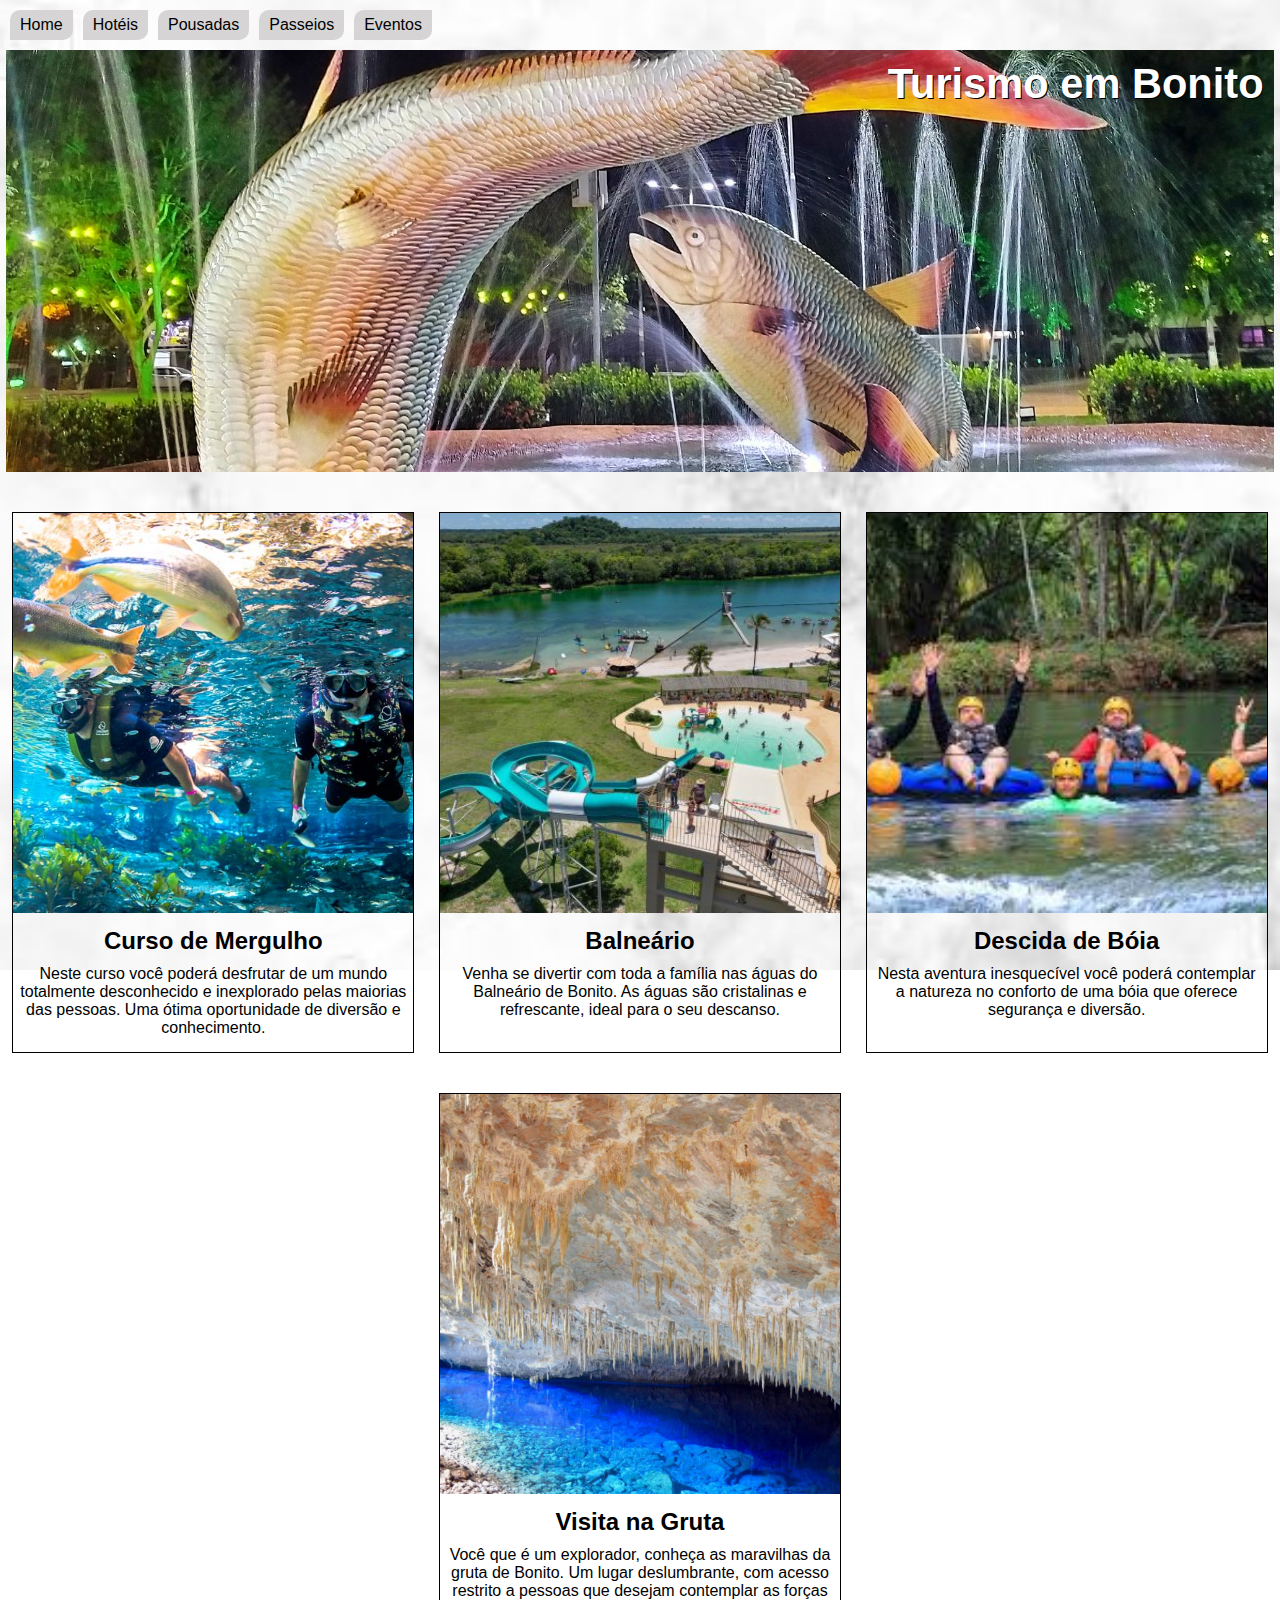
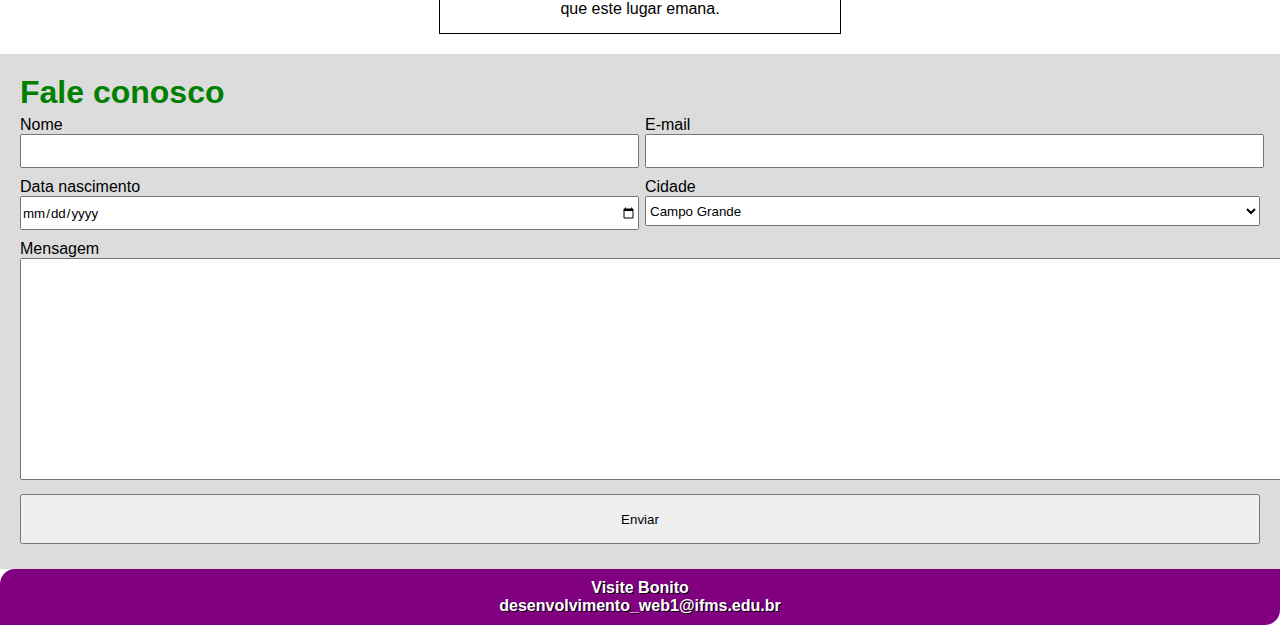
<file: index.html>
<!DOCTYPE html>
<html lang="en">
<head>
    <meta charset="UTF-8">
    <meta http-equiv="X-UA-Compatible" content="IE=edge">
    <meta name="viewport" content="width=device-width, initial-scale=1.0">
    <title>Agência</title>
    <link rel="stylesheet" href="estilizacao/desktop.css" media="all">
    <link rel="stylesheet" href="estilizacao/mobile.css" media="screen and (max-width: 530px)">
</head>
<body>
    <ul id="opcoes">
        <li><a href="#">Home</a></li>
        <li><a href="#">Hotéis</a></li>
        <li><a href="#">Pousadas</a></li>
        <li><a href="#">Passeios</a></li>
        <li><a href="#">Eventos</a></li>
    </ul>
    <div class="banner">
        <img src="imagens/bonito.jpg" alt="Praça de bonito">
        <p id="descricao">Turismo em Bonito</p>
    </div>
    <main>
        <article class="card">
            <img src="imagens/mergulho.jpg" alt="mergulhadores mergulhando">
            <h2>Curso de Mergulho</h2>
            <p>Neste curso você poderá desfrutar de um mundo totalmente
                desconhecido e inexplorado pelas maiorias das pessoas. Uma
                ótima oportunidade de diversão e conhecimento.</p>
        </article>
        <article class="card">
            <img src="imagens/balneario.jpg" alt="mergulhadores mergulhando">
            <h2>Balneário</h2>
            <p>Venha se divertir com toda a família nas águas do Balneário de
                Bonito. As águas são cristalinas e refrescante, ideal para o seu
                descanso.</p>
        </article>
        <article class="card">
            <img src="imagens/boia.jpg" alt="mergulhadores mergulhando">
            <h2>Descida de Bóia</h2>
            <p>Nesta aventura inesquecível você poderá contemplar a
                natureza no conforto de uma bóia que oferece segurança e
                diversão.</p>
        </article>
        <article class="card">
            <img src="imagens/gruta.jpg" alt="mergulhadores mergulhando">
            <h2>Visita na Gruta</h2>
            <p>Você que é um explorador, conheça as maravilhas da gruta de
                Bonito. Um lugar deslumbrante, com acesso restrito a pessoas
                que desejam contemplar as forças que este lugar emana.</p>
        </article>
    </main>
    <div id="container">
        <h1>Fale conosco</h1>
        <form action="">
            <div class="row">
                <label for="fname">Nome</label>
                <input type="text" name="first-name" id="fname">
            </div>
            <div class="row">
                <label for="email">E-mail</label>
                <input type="email" name="email" id="email">
            </div>
            <div class="row">
                <label for="data-nasc">Data nascimento</label>
                <input type="date" name="data-de-nascimento" id="data-nasc">
            </div>
            <div class="row">
                <label for="cidade">Cidade</label>
                <select id="cidade" name="cidade">
                    <option value="cg">Campo Grande</option>
                    <option value="co">Corumbá</option>
                    <option value="tl">Três Lagoas</option>
                </select>
            </div>
            <div class="text-area">
                <label for="mensagem">Mensagem</label>
                <textarea id="mensagem" name="mensagem" placeholder="Escreva a sua mensagem aqui...">
                </textarea>
            </div>
            <button id="enviar">Enviar</button>
        </form>
    </div>
    <footer>
        <p>Visite Bonito</p>
        <p>desenvolvimento_web1@ifms.edu.br</p>
    </footer>
</body>
</html>
</file>
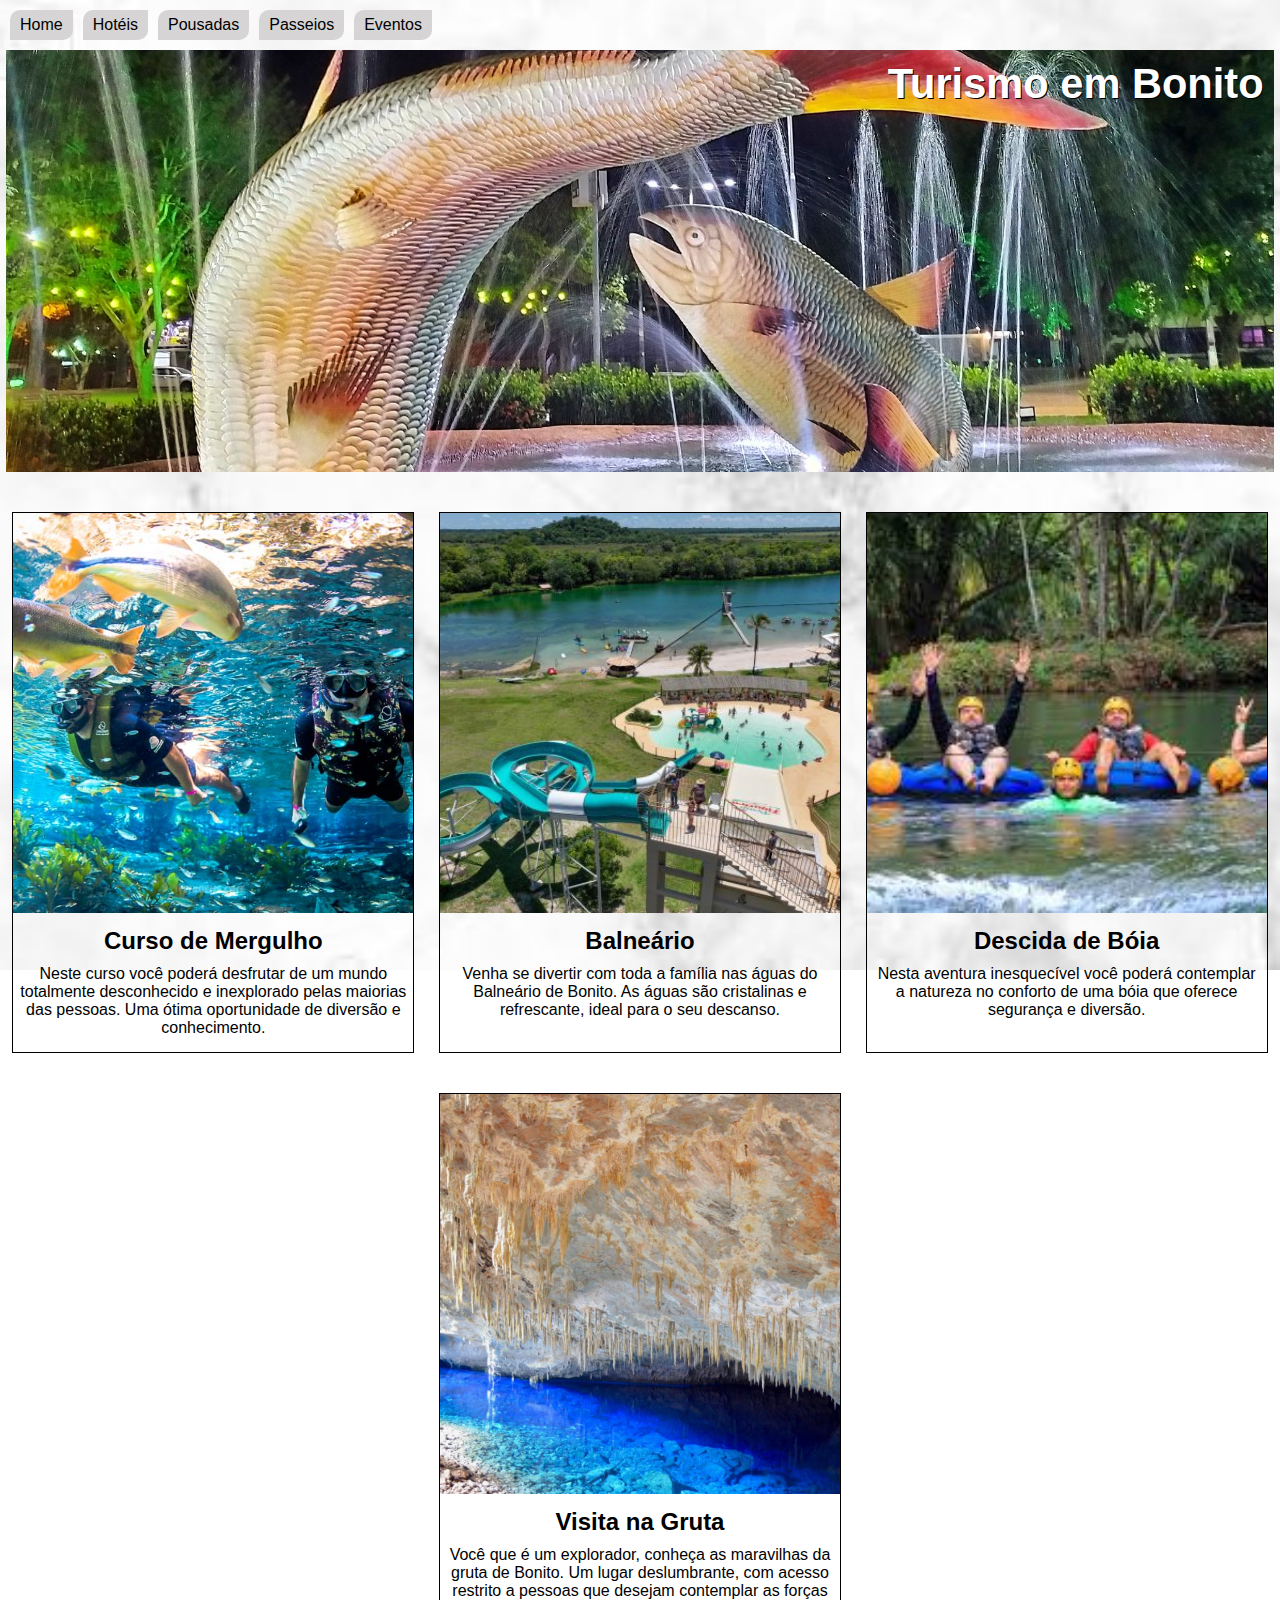
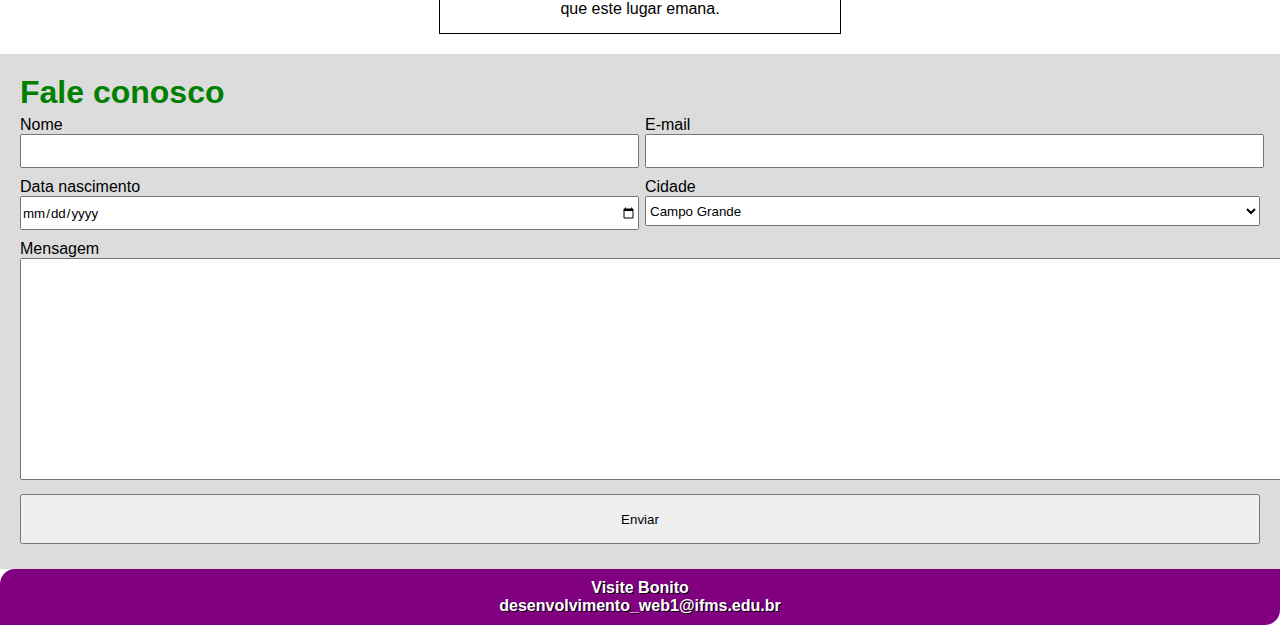
<file: agencia.html>
<!DOCTYPE html>
<html lang="en">
<head>
    <meta charset="UTF-8">
    <meta http-equiv="X-UA-Compatible" content="IE=edge">
    <meta name="viewport" content="width=device-width, initial-scale=1.0">
    <title>Agência</title>
    <link rel="stylesheet" href="estilizacao/desktop.css" media="all">
    <link rel="stylesheet" href="estilizacao/mobile.css" media="screen and (max-width: 530px)">
</head>
<body>
    <ul id="opcoes">
        <li><a href="#">Home</a></li>
        <li><a href="#">Hotéis</a></li>
        <li><a href="#">Pousadas</a></li>
        <li><a href="#">Passeios</a></li>
        <li><a href="#">Eventos</a></li>
    </ul>
    <div class="banner">
        <img src="../imagens/bonito.jpg" alt="Praça de bonito">
        <p id="descricao">Turismo em Bonito</p>
    </div>
    <main>
        <article class="card">
            <img src="/imagens/mergulho.jpg" alt="mergulhadores mergulhando">
            <h2>Curso de Mergulho</h2>
            <p>Neste curso você poderá desfrutar de um mundo totalmente
                desconhecido e inexplorado pelas maiorias das pessoas. Uma
                ótima oportunidade de diversão e conhecimento.</p>
        </article>
        <article class="card">
            <img src="/imagens/balneario.jpg" alt="mergulhadores mergulhando">
            <h2>Balneário</h2>
            <p>Venha se divertir com toda a família nas águas do Balneário de
                Bonito. As águas são cristalinas e refrescante, ideal para o seu
                descanso.</p>
        </article>
        <article class="card">
            <img src="/imagens/boia.jpg" alt="mergulhadores mergulhando">
            <h2>Descida de Bóia</h2>
            <p>Nesta aventura inesquecível você poderá contemplar a
                natureza no conforto de uma bóia que oferece segurança e
                diversão.</p>
        </article>
        <article class="card">
            <img src="/imagens/gruta.jpg" alt="mergulhadores mergulhando">
            <h2>Visita na Gruta</h2>
            <p>Você que é um explorador, conheça as maravilhas da gruta de
                Bonito. Um lugar deslumbrante, com acesso restrito a pessoas
                que desejam contemplar as forças que este lugar emana.</p>
        </article>
    </main>
    <div id="container">
        <h1>Fale conosco</h1>
        <form action="">
            <div class="row">
                <label for="fname">Nome</label>
                <input type="text" name="first-name" id="fname">
            </div>
            <div class="row">
                <label for="email">E-mail</label>
                <input type="email" name="email" id="email">
            </div>
            <div class="row">
                <label for="data-nasc">Data nascimento</label>
                <input type="date" name="data-de-nascimento" id="data-nasc">
            </div>
            <div class="row">
                <label for="cidade">Cidade</label>
                <select id="cidade" name="cidade">
                    <option value="cg">Campo Grande</option>
                    <option value="co">Corumbá</option>
                    <option value="tl">Três Lagoas</option>
                </select>
            </div>
            <div class="text-area">
                <label for="mensagem">Mensagem</label>
                <textarea id="mensagem" name="mensagem" placeholder="Escreva a sua mensagem aqui...">
                </textarea>
            </div>
            <button id="enviar">Enviar</button>
        </form>
    </div>
    <footer>
        <p>Visite Bonito</p>
        <p>desenvolvimento_web1@ifms.edu.br</p>
    </footer>
</body>
</html>
</file>
<file: estilizacao/desktop.css>
@charset "UTF-8";

*{
    margin: 0;
    padding: 0;
    font-family: Arial, Helvetica, sans-serif;
}
html, body{
    width: 100%;
    height: 100vh;
}
body{
    background-image: url('/imagens/marmore.jpg');
    background-size: cover;
    background-position: center center;
    background-repeat: no-repeat;
    background-attachment: fixed;
}
#opcoes{
    box-sizing: border-box;
    display: flex;
    width: 100%;
    padding: 10px;
}
ul > li{
    height: 30px;
    list-style: none;
    background-color: #d6d4d4;
    display: flex;
    align-items: center;
    justify-content: center;
    margin-right: 10px;
    padding: 0 10px;
    border-radius: 10px 0;
}
ul > li:hover{
    background-color: #a8a7a7;
}
ul a{
    display: flex;
    justify-content: center;
    align-items: center;
    width: 100%;
    height: 100%;
    text-decoration: none;
    color: black;
}

.banner{
    width: 99%;
    margin: 0 auto 20px auto;
    aspect-ratio: 3 / 1;
    position: relative;
    overflow: hidden;
}
.banner > img{
    width: 100%;
    height: 100%;
    object-fit: cover;
}
.banner > p{
    position: absolute;
    text-align: end;
    width: 30%;
    top: 10px;
    right: 10px;
    font-size: 2.6em;
    font-weight: bolder;
    color: white;
    text-shadow: 1px 1px black;
}

main{
    display: flex;
    width: 100%;
    flex-wrap: wrap;
    flex: 0 1;
    margin: auto;
    justify-content: space-around;
}
.card{
    margin: 20px 0;
    border: 1px solid;
    max-width: 400px;
    aspect-ratio: 1 / 1;
    padding-bottom: 5px;
}
.card > img{
    width: 400px;
    aspect-ratio: 1 / 1;
    object-fit: cover;
}
.card > p, .card > h2{
    text-align: center;
    margin: 10px 5px;
}

#container{
    background-color: gainsboro;
    padding: 20px
}
#container > h1{
    color: green;
}
form{
    display: grid;
    grid-template-columns: 1fr 1fr;
    gap: 10px;
    margin: 5px auto;
}
.row > label{
    display: block;
}
.row > input, .row > select{
    width: 100%;
    height: 30px;
}
.text-area{
    grid-column: 1/-1;
}
.text-area > label{
    display: block;
}
.text-area > textarea{
    width: 100%;
    height: 200px;
    padding: 10px;
    resize: none;
}
#enviar{
    grid-column: 1/-1;
    height: 50px;
    cursor: pointer;
}
footer{
    width: 100%;
    background-color: purple;
    text-align: center;
    padding: 10px 0;
    border-radius: 15px 0;
}
footer > p{
    color: white;
    font-weight: bolder;
    text-shadow: 1px 1px black;
}
</file>
<file: estilizacao/mobile.css>
#opcoes{
    flex-direction: column;
}
ul > li{
    margin: 5px 0;
}

.banner > p{
    top: 2px;
    width: 100%;
    font-size: 1.3em;
}


section{
    flex-flow: column nowrap;
}
.card{
    height: 150px;
    margin: 10px auto;
    width: 100%;
    padding: 0;
}
.card > img{
    width: 150px;
    float: right;
    aspect-ratio: 1 / 1;
}
.card > h2{
    font-size: 1em;
}
.card > p{
    font-size: 0.8em;
}
form{
    display: grid;
    grid-template-columns: 1fr;
    margin: 5px auto;
}
</file>
